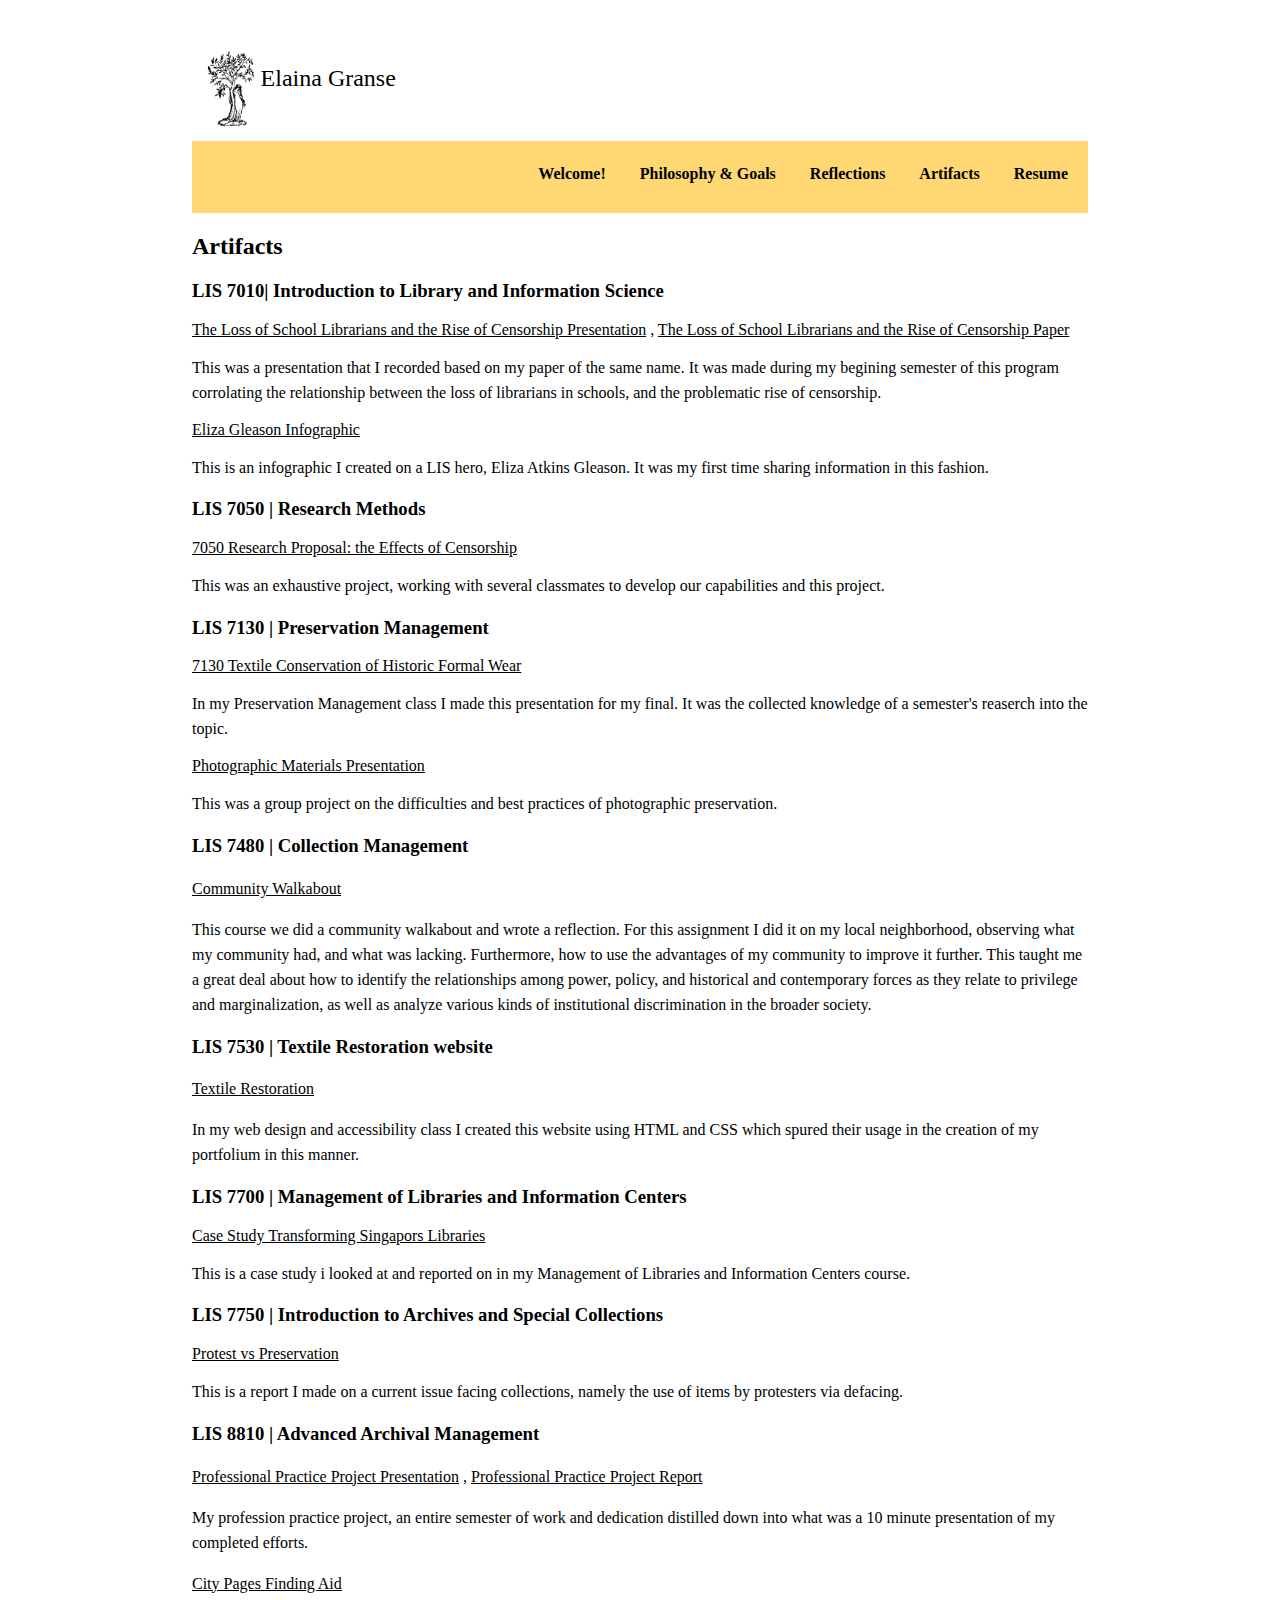
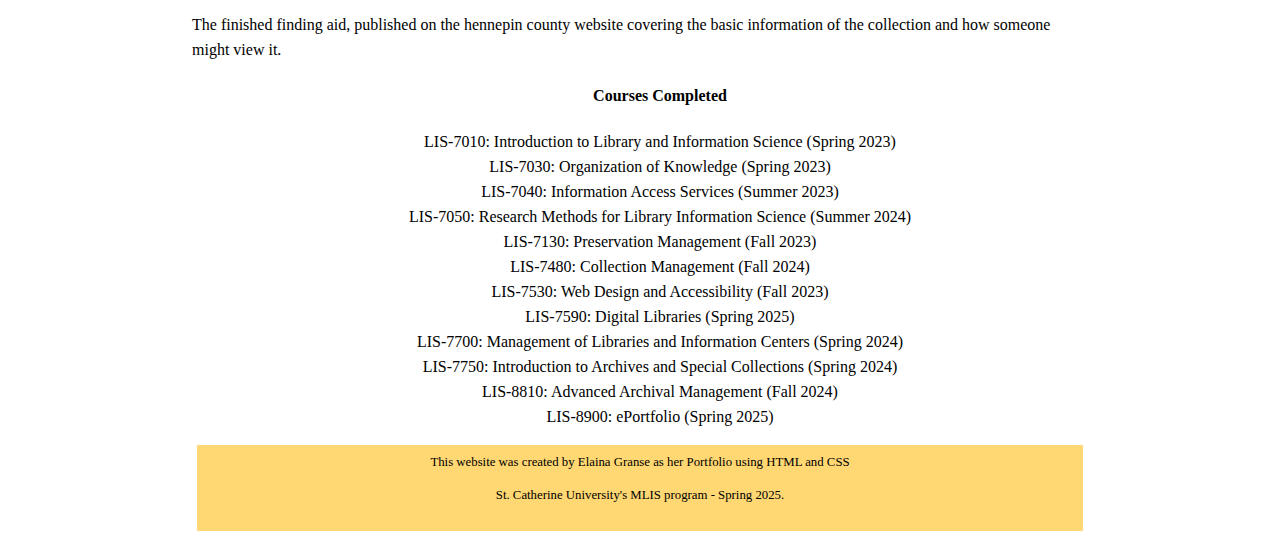
<file: artifacts.html>
<!DOCTYPE html>
<html lang="en">

<head>
    <link rel="stylesheet" href="../css/style.css">
    <style>
    </style>
    <Title>Elaina Granse Portfolio</Title>
</head>

<body>
    <header><img src="../images/Untitled_Artwork75.png" alt="woman with tree" height="100" style="float: left;">
        <p>Elaina Granse</p>
    </header>
    <nav>
        <ul>
            <li><a href="index.html">Welcome!</a></li>
            <li><a href="goals.html">Philosophy & Goals</a></li>
            <li>
                <a href="reflections.html">Reflections</a>
            </li>
            <li>
                <a href="artifacts.html">Artifacts</a>
            </li>
            <li><a href="resume.html">Resume</a></li>
        </ul>
    </nav>

    <body>
        <h2>Artifacts</h2>
        <h3>LIS 7010| Introduction to Library and Information Science</h3>
        <a href="https://youtu.be/dHXOR5QGRm0" target="_blank">The Loss of School Librarians and the Rise of
            Censorship Presentation</a> , <a
            href="https://pdfhost.io/v/ae5qdayqcn_The_Disappearance_of_School_Librarians_and_the_Rise_of_Censorship"
            target="_blank">The Loss of School Librarians and the Rise of
            Censorship Paper</a>
        <p>This was a presentation that I recorded based on my paper of the same name. It was made
            during my begining
            semester of this program corrolating the relationship between the loss of librarians in schools, and the
            problematic rise of censorship.</p>
        <a href="https://pdfhost.io/v/TRXMwQwUYZ_Eliza_Atkins_Gleason intro 7010" target="_blank">Eliza Gleason
            Infographic</a>
        <p>This is an infographic I created on a LIS hero, Eliza Atkins Gleason. It was my first time sharing
            information in this fashion. </p>
        <h3>LIS 7050 | Research Methods</h3>
        <a href="https://pdfhost.io/v/ErTrgJk6yp_Research_proposal" target="_blank"> 7050 Research Proposal: the Effects
            of Censorship</a>
        <p>This was an exhaustive project, working with several classmates to develop our capabilities and this
            project.
        </p>
        <h3>LIS 7130 | Preservation Management</h3>
        <a href="https://youtu.be/3zNcyUs4S-I?si=U02E0ZdxsWiHLu0Z" target="_blank"> 7130 Textile Conservation of
            Historic Formal
            Wear</a>
        <p>In my Preservation Management class I made this presentation for my final. It was the collected knowledge
            of
            a semester's reaserch into the topic.</p>
        <a href="https://pdfhost.io/v/g9wbCA6Mjr_Photographic_Materials_Presentation" target="_blank"> Photographic
            Materials Presentation</a>
        <p>This was a group project on the difficulties and best practices of photographic preservation. </p>
        <h3>LIS 7480 | Collection Management</h3>
        <p><a href="https://pdfhost.io/v/77yhVUwXuS_e_Portfolio" target="_blank">Community Walkabout</a></p>
        <p>This course we did a community walkabout and wrote a reflection. For this assignment I did it on my local
            neighborhood, observing what my community had, and what was lacking. Furthermore, how to use the
            advantages of my community to improve it further. This taught me a great deal about how to identify the
            relationships among power, policy, and historical and contemporary forces as they relate to privilege and
            marginalization, as well as analyze various kinds of institutional discrimination in the broader society.
        </p>
        <h3>LIS 7530 | Textile Restoration website</h3>
        <p><a href="http://mlis.stkate.edu/Archive/fall2023/textile%20restoration/html/index.html"
                target="_blank">Textile
                Restoration</a></p>
        <p>In my web design and accessibility class I created this website using HTML and CSS which spured their
            usage
            in the creation of my portfolium in this manner.</p>
        <h3>LIS 7700 | Management of Libraries and Information Centers</h3>
        <a href="https://pdfhost.io/v/kTVqsZST6u_Case_Study_Transforming_Singaporeâs_Libraries" target="_blank">
            Case
            Study Transforming Singapors Libraries</a>
        <p>This is a case study i looked at and reported on in my Management of Libraries and Information Centers
            course.</p>
        <h3>LIS 7750 | Introduction to Archives and Special Collections</h3>
        <a href="https://youtu.be/-nhlzaWEeeE" target="_blank">Protest vs Preservation</a>
        <p>This is a report I made on a current issue facing collections, namely the use of items by protesters via
            defacing.</p>
        <h3>LIS 8810 | Advanced Archival Management</h3>
        <p><a href="https://youtu.be/DZHD_JJhpa0" target="_blank">Professional
                Practice Project Presentation</a> , <a
                href="https://pdfhost.io/v/LESxuzAhCh_Semester_Long_Project_Complete" target="_blank">Professional
                Practice Project Report</a></p>
        <p>My profession practice project, an entire semester of work and dedication distilled down into
            what was a 10 minute presentation of my completed efforts. </p>
        <p><a href="https://archives.hclib.org/repositories/sc/resources/city_pages_photographs" target="_blank">City
                Pages Finding
                Aid</a></p>
        <p>The finished finding aid, published on the hennepin county website covering the basic information of the
            collection and how someone might view it.</p>
        <div id="complete">
            <ul>
                <li>
                    <h4>Courses Completed</h4>
                </li>
            </ul>
            <ul>
                <li>LIS-7010: Introduction to Library and Information Science (Spring 2023)</li>
                <li>LIS-7030: Organization of Knowledge (Spring 2023)</li>
                <li>LIS-7040: Information Access Services (Summer 2023)</li>
                <li>LIS-7050: Research Methods for Library Information Science (Summer 2024)</li>
                <li>LIS-7130: Preservation Management (Fall 2023)</li>
                <li>LIS-7480: Collection Management (Fall 2024)</li>
                <li>LIS-7530: Web Design and Accessibility (Fall 2023)</li>
                <li>LIS-7590: Digital Libraries (Spring 2025)</li>
                <li>LIS-7700: Management of Libraries and Information Centers (Spring 2024)</li>
                <li>LIS-7750: Introduction to Archives and Special Collections (Spring 2024)</li>
                <li>LIS-8810: Advanced Archival Management (Fall 2024)</li>
                <li>LIS-8900: ePortfolio (Spring 2025)</li>
            </ul>
        </div>
    </body>
    <footer>
        This website was created by Elaina Granse as her Portfolio using HTML and CSS
        <P>St. Catherine University's MLIS program - Spring 2025.</P>
    </footer>
</file>
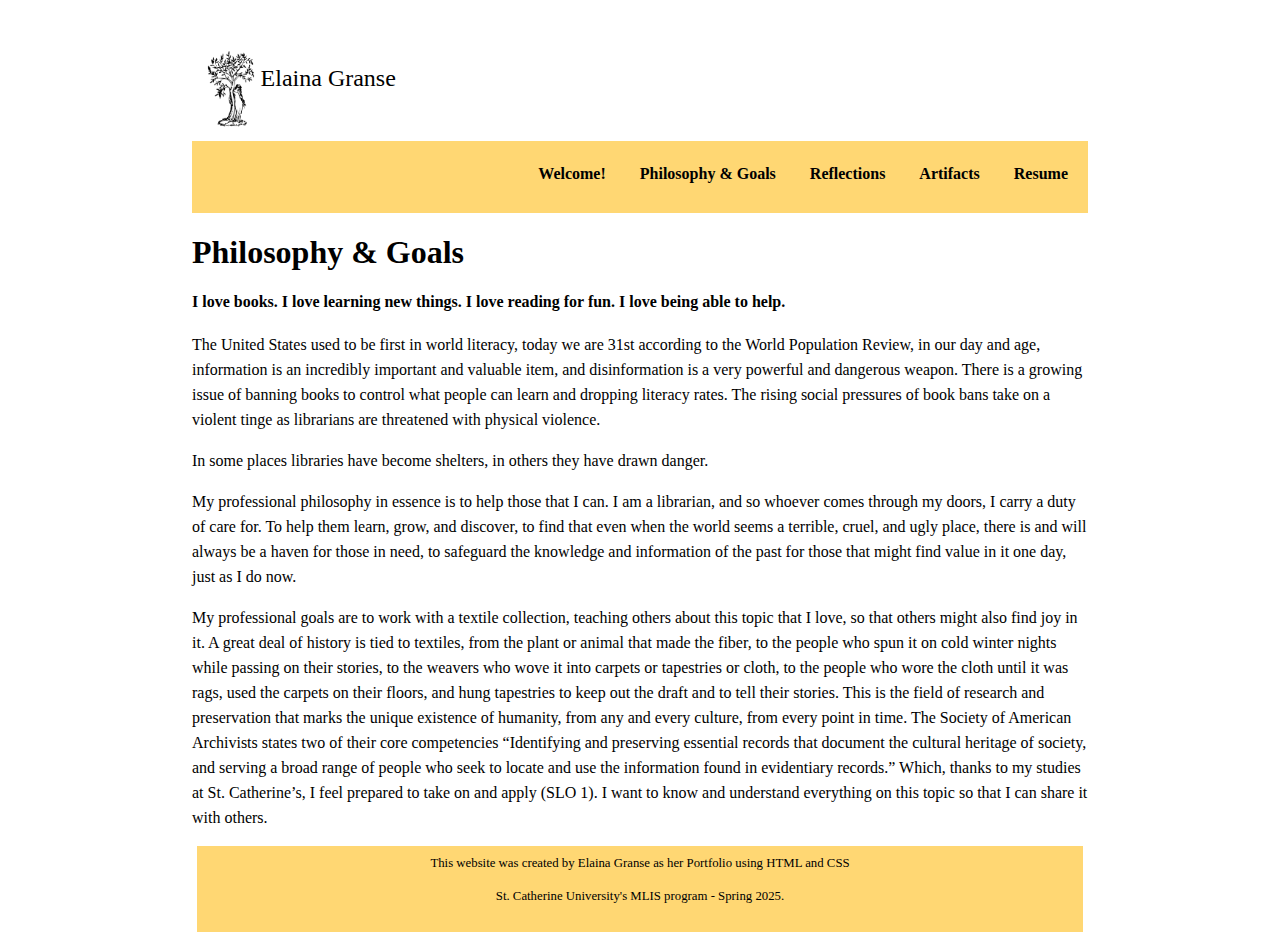
<file: goals.html>
<!DOCTYPE html>
<html lang="en">

<head>
    <link rel="stylesheet" href="../css/style.css">
    <style>
    </style>
    <Title>Elaina Granse Portfolio</Title>
</head>

<body>
    <header><img src="../images/Untitled_Artwork75.png" alt="woman with tree" height="100" style="float: left;">
        <p>Elaina Granse</p>
    </header>
    <nav>
        <ul>
            <li><a href="index.html">Welcome!</a></li>
            <li><a href="goals.html">Philosophy & Goals</a></li>
            <li>
                <a href="reflections.html">Reflections</a>
            </li>
            <li>
                <a href="artifacts.html">Artifacts</a>
            </li>
            <li><a href="resume.html">Resume</a></li>
        </ul>
    </nav>
    <h1>Philosophy & Goals</h1>
    <h4>I love books. I love learning new things. I love reading for fun. I love being able to help.</h4>
    <p>The United States used to be first in world literacy, today we are 31st according to the World Population
        Review, in our day and age, information is an incredibly important and valuable item, and disinformation is a
        very powerful and dangerous weapon. There is a growing issue of banning books to control what people can learn
        and dropping literacy rates. The rising social pressures of book bans take on a violent tinge as librarians are
        threatened with physical violence. </p>
    <p>In some places libraries have become shelters, in others they have drawn danger.</p>
    <p>My professional philosophy in essence is to help those that I can. I am a librarian, and so whoever comes through
        my doors, I carry a duty of care for. To help them learn, grow, and discover, to find that even when the world
        seems a terrible, cruel, and ugly place, there is and will always be a haven for those in need, to safeguard the
        knowledge and information of the past for those that might find value in it one day, just as I do now.</p>
    <p>My professional goals are to work with a textile collection, teaching others about this topic that I love, so
        that others might also find joy in it. A great deal of history is tied to textiles, from the plant or animal
        that made the fiber, to the people who spun it on cold winter nights while passing on their stories, to the
        weavers who wove it into carpets or tapestries or cloth, to the people who wore the cloth until it was rags,
        used the carpets on their floors, and hung tapestries to keep out the draft and to tell their stories. This is
        the field of research and preservation that marks the unique existence of humanity, from any and every culture,
        from every point in time. The Society of American Archivists states two of their core competencies “Identifying
        and preserving essential records that document the cultural heritage of society, and serving a broad range of
        people who seek to locate and use the information found in evidentiary records.” Which, thanks to my studies at
        St. Catherine’s, I feel prepared to take on and apply (SLO 1). I want to know and understand everything on this
        topic so that I can share it with others.</p>
    <footer>
        This website was created by Elaina Granse as her Portfolio using HTML and CSS
        <P>St. Catherine University's MLIS program - Spring 2025.</P>
    </footer>
</file>
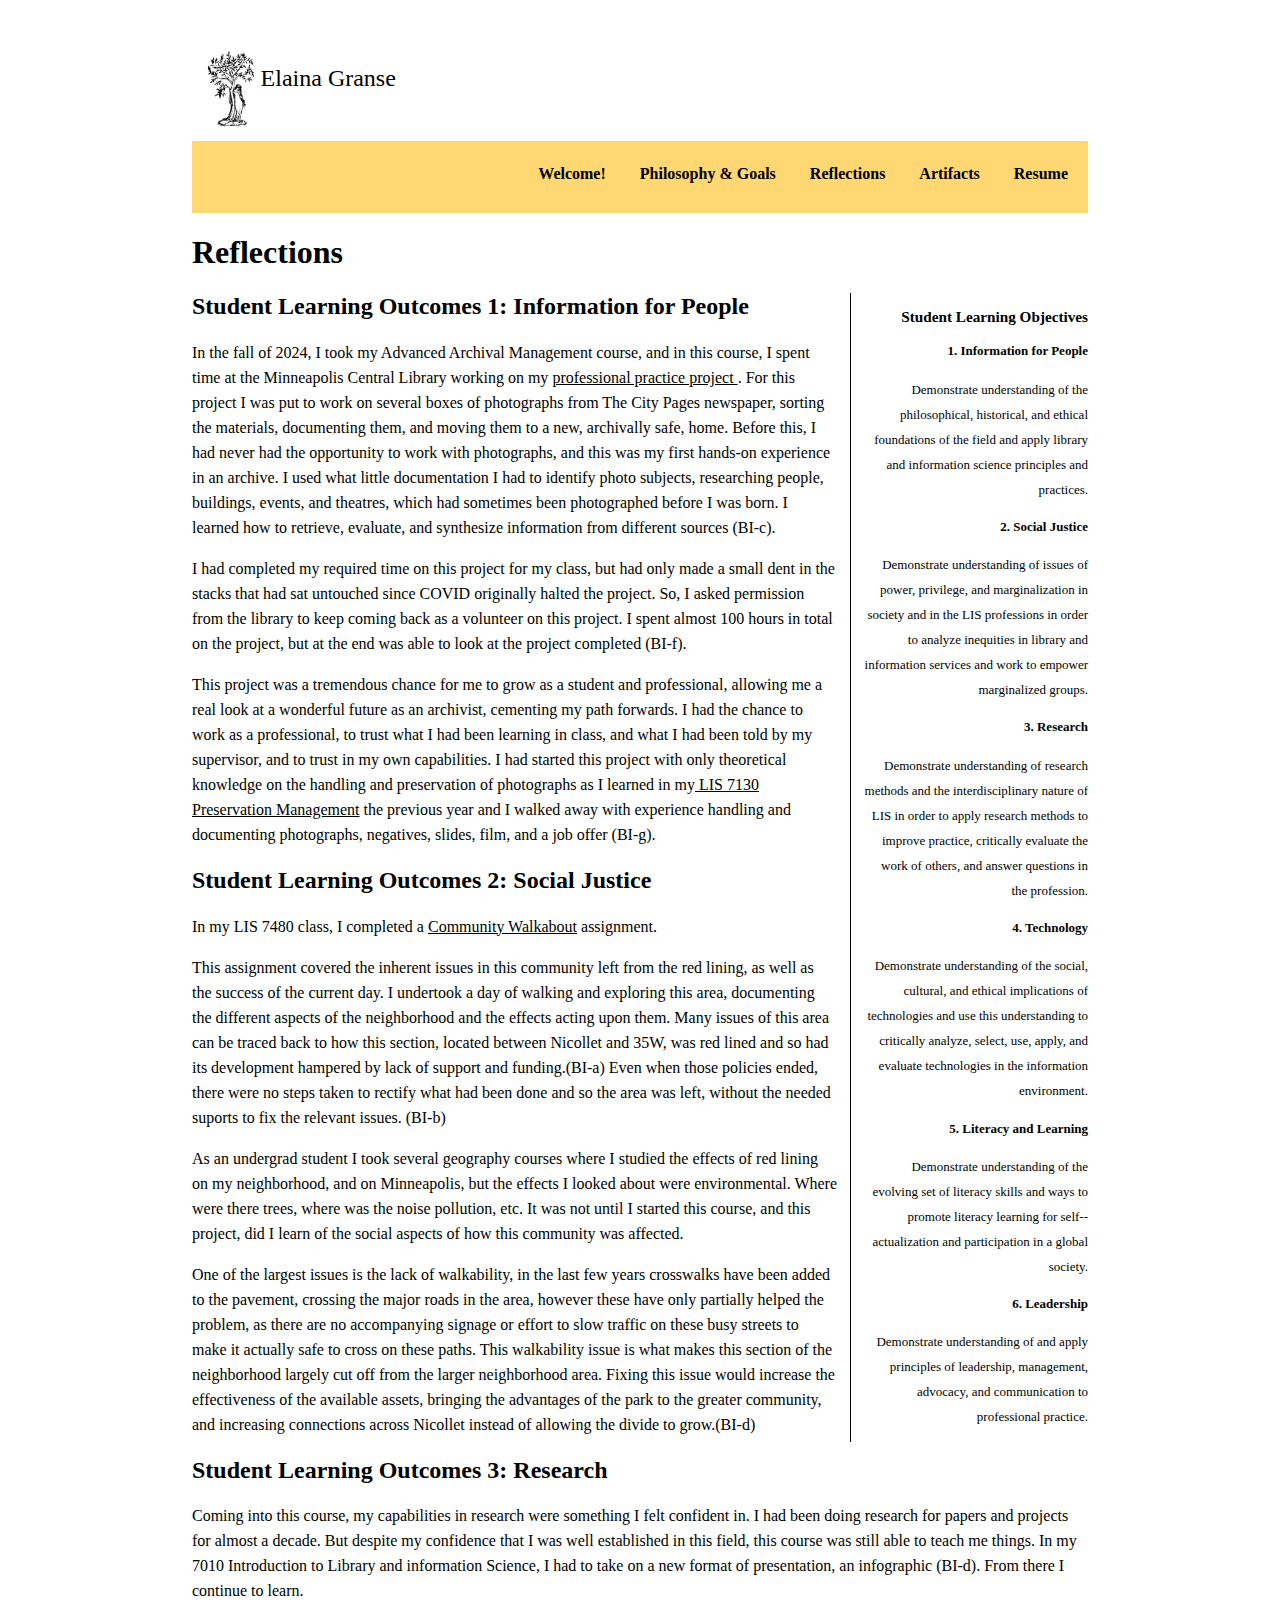
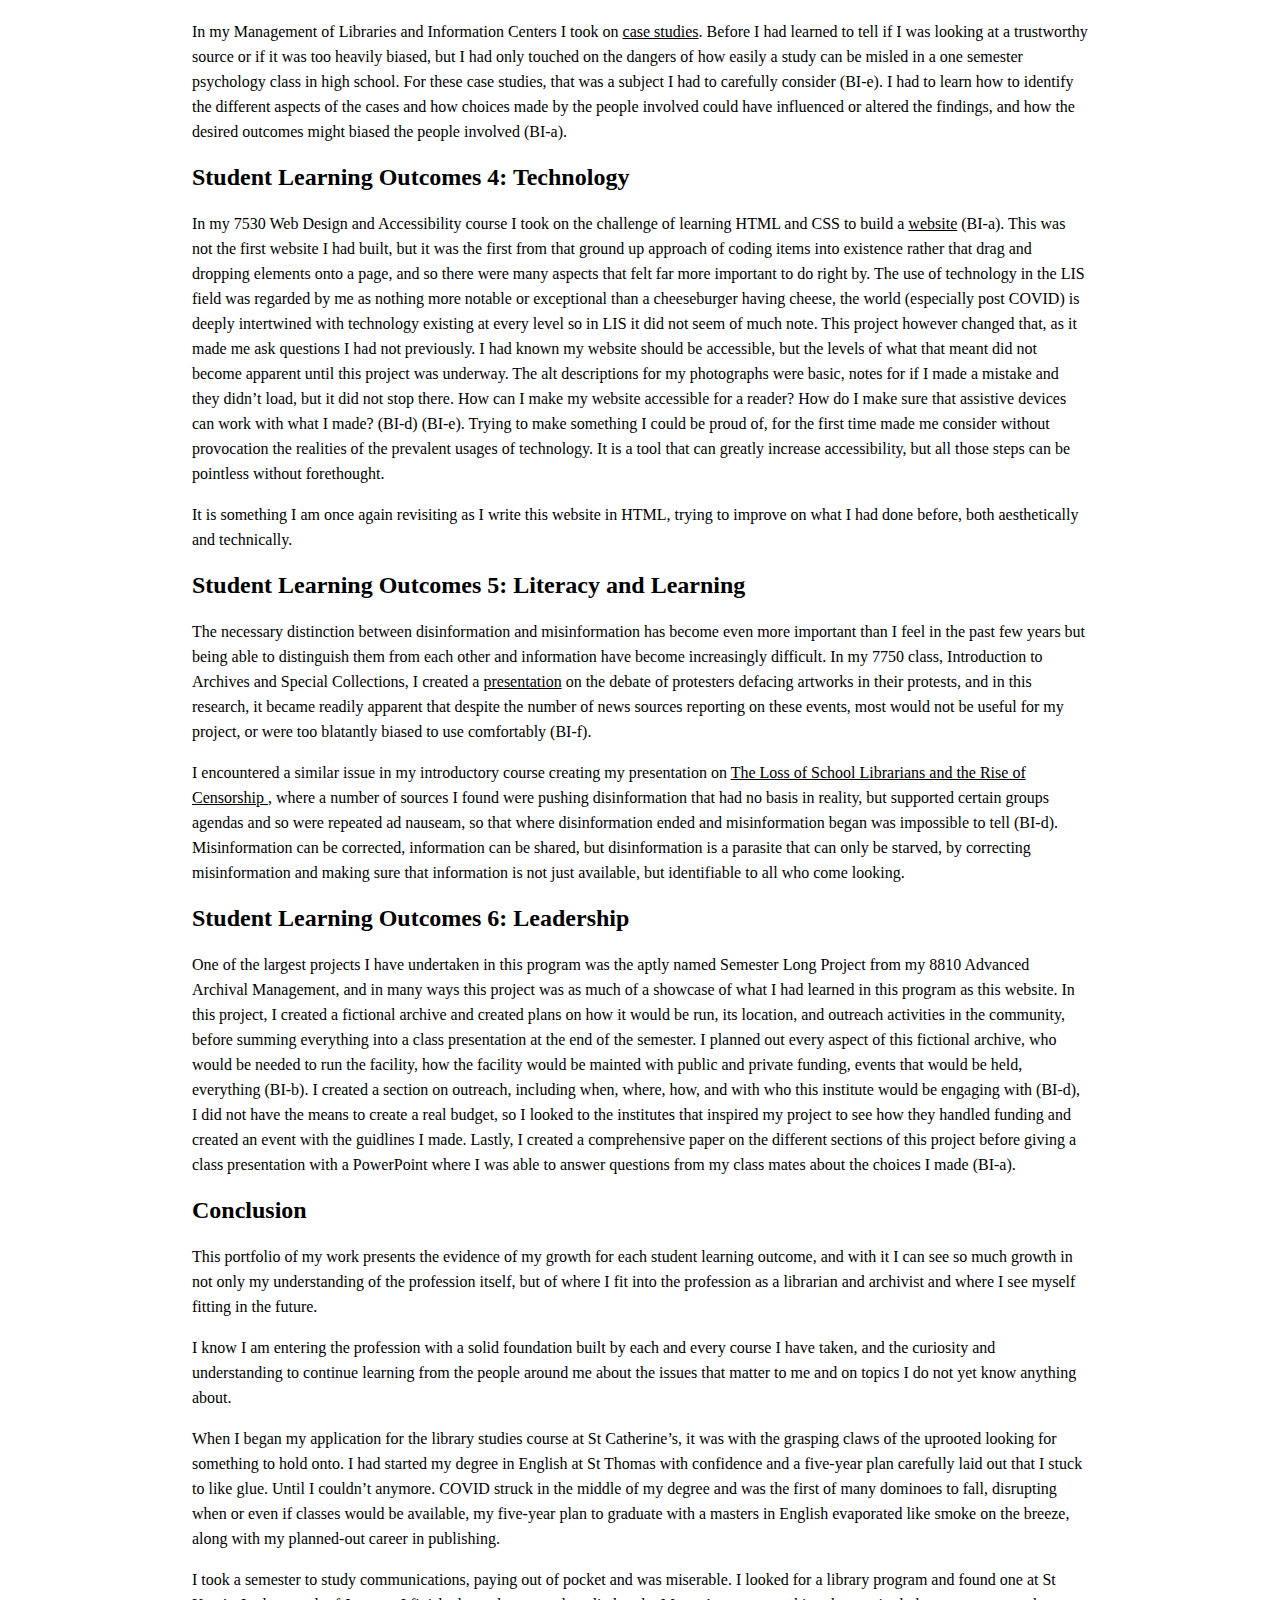
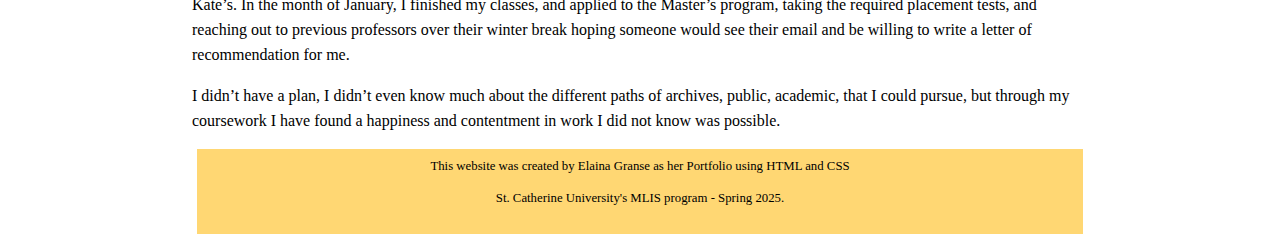
<file: reflections.html>
<!DOCTYPE html>
<html lang="en">

<head>
    <link rel="stylesheet" href="../css/style.css">
    <style>
    </style>
    <Title>Elaina Granse</Title>
</head>

<body>
    <header><img src="../images/Untitled_Artwork75.png" alt="woman with tree" height="100" style="float: left;">
        <p>Elaina Granse</p>
    </header>
    <nav>
        <ul>
            <li><a href="index.html">Welcome!</a></li>
            <li><a href="goals.html">Philosophy & Goals</a></li>
            <li>
                <a href="reflections.html">Reflections</a>
            </li>
            <li>
                <a href="artifacts.html">Artifacts</a>
            </li>
            <li><a href="resume.html">Resume</a></li>
        </ul>
    </nav>

    <h1>Reflections</h1>
    <div id="sidebar">
        <h3>Student Learning Objectives</h3>
        <h4>1. Information for People</h4>
        <p> Demonstrate understanding of the philosophical, historical, and ethical foundations of the field and apply
            library and information science principles and practices.</p>
        <h4>2. Social Justice</h4>
        <p>Demonstrate understanding of issues of power, privilege, and marginalization in society and in the LIS
            professions in order to analyze inequities in library and information services and work to empower
            marginalized groups.</p>
        <h4>3. Research</h4>
        <p> Demonstrate understanding of research methods and the interdisciplinary nature of LIS in order to apply
            research methods to improve practice, critically evaluate the work of others, and answer questions in the
            profession.</p>
        <h4>4. Technology</h4>
        <p> Demonstrate understanding of the social, cultural, and ethical implications of technologies and use this
            understanding to critically analyze, select, use, apply, and evaluate technologies in the information
            environment.</p>
        <h4>5. Literacy and Learning</h4>
        <p> Demonstrate understanding of the evolving set of literacy skills and ways to promote literacy learning for
            self--actualization and participation in a global society.</p>
        <h4>6. Leadership</h4>
        <p> Demonstrate understanding of and apply principles of leadership, management, advocacy, and communication to
            professional practice.</p>

    </div>

    <h2>Student Learning Outcomes 1: Information for People</h2>
    <p>In the fall of 2024, I took my Advanced Archival Management course, and in this course, I spent time at the
        Minneapolis Central Library working on my <a
            href="https://pdfhost.io/v/LESxuzAhCh_Semester_Long_Project_Complete" target="_blank"> professional practice
            project </a>. For this project I was put to work on several boxes of photographs from The City Pages
        newspaper, sorting the materials, documenting them, and moving them to a new, archivally safe, home. Before
        this, I had never had the opportunity to work with photographs, and this was my first hands-on experience in an
        archive. I used what little documentation I had to identify photo subjects, researching people, buildings,
        events, and theatres, which had sometimes been photographed before I was born. I learned how to retrieve,
        evaluate, and synthesize information from different sources (BI-c).</p>
    <p>I had completed my required time on this project for my class, but had only made a small dent in the stacks that
        had sat untouched since COVID originally halted the project. So, I asked permission from the library to keep
        coming back as a volunteer on this project. I spent almost 100 hours in total on the project, but at the end was
        able to look at the project completed (BI-f). </p>
    <p>This project was a tremendous chance for me to grow as a student and professional, allowing me a real look at a
        wonderful future as an archivist, cementing my path forwards. I had the chance to work as a professional, to
        trust what I had been learning in class, and what I had been told by my supervisor, and to trust in my own
        capabilities. I had started this project with only theoretical knowledge on the handling and preservation of
        photographs as I learned in my<a href="https://pdfhost.io/v/g9wbCA6Mjr_Photographic_Materials_Presentation"
            target="_blank"> LIS 7130
            Preservation Management</a> the previous year and I walked away with experience handling and documenting
        photographs, negatives,
        slides, film, and a job offer (BI-g).</p>
    
    <h2>Student Learning Outcomes 2: Social Justice</h2>
    <p>In my LIS 7480 class, I completed a <a href="https://pdfhost.io/v/77yhVUwXuS_e_Portfolio"
            target="_blank">Community Walkabout</a> assignment.</p>
    <p>This assignment covered the inherent issues in this community left from the red lining, as well as the success of
        the current day. I undertook a day of walking and exploring this area, documenting the different aspects of the
        neighborhood and the effects acting upon them. Many issues of this area can be traced back to how this section,
        located between Nicollet and 35W, was red lined and so had its development hampered by lack of support and
        funding.(BI-a) Even when those policies ended, there were no steps taken to rectify what had been done and so the area was left, without the needed suports to fix the relevant issues. (BI-b)</p>
   <p>As an undergrad student I took several geography courses where I studied the effects of red lining on my neighborhood, and on Minneapolis, but the effects I looked about were environmental. Where were there trees, where was the noise pollution, etc. 
   It was not until I started this course, and this project, did I learn of the social aspects of how this community was affected.</p>
    <p>One of the largest issues is the lack of walkability, in the last few years crosswalks have been added to the
        pavement, crossing the major roads in the area, however these have only partially helped the problem, as there
        are no accompanying signage or effort to slow traffic on these busy streets to make it actually safe to cross on
        these paths. This walkability issue is what makes this section of the neighborhood largely cut off from the
        larger neighborhood area. Fixing this issue would increase the effectiveness of the available assets, bringing
        the advantages of the park to the greater community, and increasing connections across Nicollet instead of
        allowing the divide to grow.(BI-d)</p>
    
    <h2>Student Learning Outcomes 3: Research</h2>
    <p>Coming into this course, my capabilities in research were something I felt confident in. I had been doing
        research for papers and projects for almost a decade. But despite my confidence that I was well established in
        this field, this course was still able to teach me things. In my 7010 Introduction to Library and information
        Science, I had to take on a new format of presentation, an infographic (BI-d). From there I continue to learn.
    </p>
    <p>In my Management of Libraries and Information Centers I took on <a
            href="https://pdfhost.io/v/kTVqsZST6u_Case_Study_Transforming_Singaporeâs_Libraries" target="_blank">
            case studies</a>. Before I had learned to tell if I
        was looking at a trustworthy source or if it was too heavily biased, but I had only touched on the dangers of
        how easily a study can be misled in a one semester psychology class in high school. For these case studies, that
        was a subject I had to carefully consider (BI-e). I had to learn how to identify the different aspects of the
        cases and how choices made by the people involved could have influenced or altered the findings, and how the
        desired outcomes might biased the people involved (BI-a).</p>
    <h2>Student Learning Outcomes 4: Technology</h2>
    <p>In my 7530 Web Design and Accessibility course I took on the challenge of learning HTML and CSS to build a <a
            href="http://mlis.stkate.edu/Archive/fall2023/textile%20restoration/html/index.html"
            target="_blank">website</a>
        (BI-a). This was not the first website I had built, but it was the first from that ground up approach of
        coding items into existence rather that drag and dropping elements onto a page, and so there were many aspects
        that felt far more important to do right by. The use of technology in the LIS field was regarded by me as
        nothing more notable or exceptional than a cheeseburger having cheese, the world (especially post COVID) is
        deeply intertwined with technology existing at every level so in LIS it did not seem of much note. This project
        however changed that, as it made me ask questions I had not previously. I had known my website should be
        accessible, but the levels of what that meant did not become apparent until this project was underway. The alt
        descriptions for my photographs were basic, notes for if I made a mistake and they didn’t load, but it did not
        stop there. How can I make my website accessible for a reader? How do I make sure that assistive devices can
        work with what I made? (BI-d) (BI-e). Trying to make something I could be proud of, for the first time made me
        consider without provocation the realities of the prevalent usages of technology. It is a tool that can greatly
        increase accessibility, but all those steps can be pointless without forethought. </p>
    <p>It is something I am once again revisiting as I write this website in HTML, trying to improve on what I had done before, both aesthetically and technically.</p>
    <h2>Student Learning Outcomes 5: Literacy and Learning</h2>
    <p>The necessary distinction between disinformation and misinformation has become even more important than I feel in
        the past few years but being able to distinguish them from each other and information have become increasingly
        difficult. In my 7750 class, Introduction to Archives and Special Collections, I created a <a
            href="https://youtu.be/-nhlzaWEeeE" target="_blank">presentation</a> on the debate of protesters defacing
        artworks in their protests, and in this research, it became readily apparent that despite the number of news
        sources reporting on these events, most would not be useful for my project, or were too blatantly biased to use
        comfortably (BI-f).</p>
    <p>I encountered a similar issue in my introductory course creating my presentation on <a
            href="https://pdfhost.io/v/ae5qdayqcn_The_Disappearance_of_School_Librarians_and_the_Rise_of_Censorship"
            target="_blank">The Loss of School Librarians and the Rise of
            Censorship </a>, where a number of sources I found were pushing disinformation that had no basis in
        reality, but supported certain groups agendas and so were repeated ad nauseam, so that where disinformation
        ended and misinformation began was impossible to tell (BI-d). Misinformation can be corrected, information can
        be shared, but disinformation is a parasite that can only be starved, by correcting misinformation and making
        sure that information is not just available, but identifiable to all who come looking.</p>
    <h2>Student Learning Outcomes 6: Leadership</h2>
    <p>One of the largest projects I have undertaken in this program was the aptly named Semester Long Project from my
        8810 Advanced Archival Management, and in many ways this project was as much of a showcase of what I had learned in this program as this website.
        In this project, I created a fictional archive and created plans on how it
        would be run, its location, and outreach activities in the community, before summing everything into a class
        presentation at the end of the semester. I planned out every aspect of this fictional archive, who would be needed to run the facility, 
        how the facility would be mainted with public and private funding, events that would be held, everything (BI-b). 
        I created a section on outreach, including when, where, how, and with who this institute
        would be engaging with (BI-d), I did not have the means to create a real budget, so I looked to the institutes that inspired 
        my project to see how they handled funding and created an event with the guidlines I made.
        Lastly, I created a comprehensive paper on the different sections of this project before
        giving a class presentation with a PowerPoint where I was able to answer questions from my class mates about the choices I made (BI-a).</p>

    <h2>Conclusion</h2>
    <p>This portfolio of my work presents the evidence of my growth for each student learning outcome, and with it I can
        see so much growth in not only my understanding of the profession itself, but of where I fit into the profession
        as a librarian and archivist and where I see myself fitting in the future.</p>
    <p>I know I am entering the profession with a solid foundation built by each and every course I have taken, and the
        curiosity and understanding to continue learning from the people around me about the issues that matter to me
        and on topics I do not yet know anything about.</p>
    <p>When I began my application for the library studies course at St Catherine’s, it was with the grasping claws of
        the uprooted looking for something to hold onto. I had started my degree in English at St Thomas with confidence
        and a five-year plan carefully laid out that I stuck to like glue. Until I couldn’t anymore. COVID struck in the
        middle of my degree and was the first of many dominoes to fall, disrupting when or even if classes would be
        available, my five-year plan to graduate with a masters in English evaporated like smoke on the breeze, along
        with my planned-out career in publishing. </p>
    <p>I took a semester to study communications, paying out of pocket and was miserable. I looked for a library program
        and found one at St Kate’s. In the month of January, I finished my classes, and applied to the Master’s program,
        taking the required placement tests, and reaching out to previous professors over their winter break hoping
        someone would see their email and be willing to write a letter of recommendation for me. </p>
    <p>I didn’t have a plan, I didn’t even know much about the different paths of archives, public, academic, that I
        could pursue, but through my coursework I have found a happiness and contentment in work I did not know was
        possible. </p>
</body>
<footer>
    This website was created by Elaina Granse as her Portfolio using HTML and CSS
    <P>St. Catherine University's MLIS program - Spring 2025.</P>
</footer>
</file>
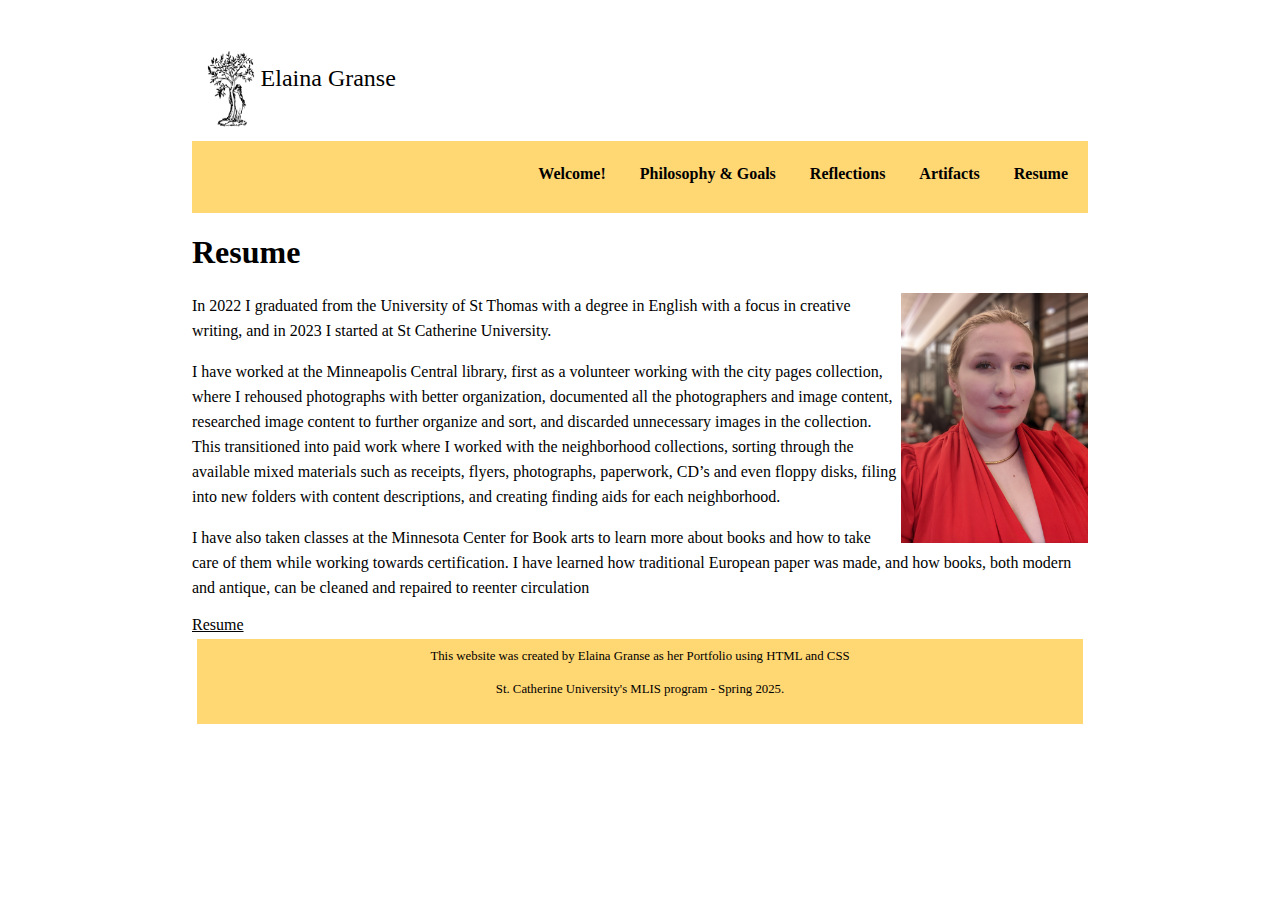
<file: resume.html>
<!DOCTYPE html>
<html lang="en">

<head>
    <link rel="stylesheet" href="../css/style.css">
    <style>
    </style>
    <Title>Elaina Granse Portfolio</Title>
</head>

<body>
    <header><img src="../images/Untitled_Artwork75.png" alt="woman with tree" height="100" style="float: left;">
        <p>Elaina Granse</p>
    </header>
    <nav>
        <ul>
            <li><a href="index.html">Welcome!</a></li>
            <li><a href="goals.html">Philosophy & Goals</a></li>
            <li>
                <a href="reflections.html">Reflections</a>
            </li>
            <li>
                <a href="artifacts.html">Artifacts</a>
            </li>
            <li><a href="resume.html">Resume</a></li>
        </ul>
    </nav>
    <h1>Resume</h1> <img src="../images/PXL_20220521_172812345.PORTRAIT.jpg"
        alt="Elaina in 2022 celebrating her Graduation from St. Thomas" height="250" style="float: right;">
    <p>In 2022 I graduated from the University of St Thomas with a degree in English with a focus in creative writing,
        and in 2023 I started at St Catherine University. </p>
    <p>I have worked at the Minneapolis Central library, first as a volunteer working with the city pages collection,
        where I rehoused photographs with better organization, documented all the photographers and image content,
        researched image content to further organize and sort, and discarded unnecessary images in the collection. This
        transitioned into paid work where I worked with the neighborhood collections, sorting through the available
        mixed materials such as receipts, flyers, photographs, paperwork, CD’s and even floppy disks, filing into new
        folders with content descriptions, and creating finding aids for each neighborhood.</p>
    <p>I have also taken classes at the Minnesota Center for Book arts to learn more about books and how to take care of
        them while working towards certification. I have learned how traditional European paper was made, and how books,
        both modern and antique, can be cleaned and repaired to reenter circulation</p>
    <a href="https://pdfhost.io/v/mQQmgZv5px_Resume_2025" target="_blank"> Resume</a>

</body>
<footer>
    This website was created by Elaina Granse as her Portfolio using HTML and CSS
    <P>St. Catherine University's MLIS program - Spring 2025.</P>
</footer>
</file>
<file: css/style.css>
body {
	background-color: #ffffff;
	margin-left: 15%;
	margin-right: 15%;
	margin-top: 2em;
	color: hsl(0, 0%, 0%);
	font-size: medium;
	font-family: Georgia, 'Times New Roman', Times, serif;
	text-decoration: none;
}

p {
	line-height: 25px;
}

#sidebar {
	float: right;
	width: 25%;
	border-left: 1px solid #000;
	margin-left: 1em;
	padding-left: 1em;
	text-align: right;
	font-size: small;
	
}

header {
	background-color: rgb(255, 255, 255);
	padding: 10px;
	text-align: left;
	font-family: 'Times New Roman', Times, serif;
	font-size: x-large;
	color: rgb(0, 0, 0);
}

footer {
	background-color: rgb(255, 215, 115);
	text-align: center;
	font-size: 80%;
	margin: 5px;
	padding: 10px;
	clear: both;
}

a {
	color: rgb(0, 0, 0);

}

nav ul {
	padding: 5px;
	list-style: none;
	text-align: right;
	line-height: 25px;
	background-color: rgb(255, 215, 115);
}

nav ul li {
	display: inline-block;
	position: relative;

}

#complete>ul {
	background-color: #ffffff;
	text-align: center;
	line-height: 25px;
	list-style: none;
}

nav ul li a {

	color: #000000;
	font-weight: bold;
	font-family: 'Times New Roman', Times, serif;
	text-decoration: none;
	padding: 15px;
	overflow: hidden;
	text-align: center;
	display: block;
	font-size: medium;
}

/* Image alignment styles */
.rightImage {
	float: right;
	margin-left: 1em;
	margin-top: -1em;
	margin-bottom: 0.5em;
}

.centerImage {
	margin: auto;
	display: block;
}

/* End image alignment styles */

/* Keep the next section from overlapping the image. https://www.w3schools.com/howto/howto_css_clearfix.asp */
.clearfix::after {
	content: "";
	clear: both;
	display: table;
}
</file>
